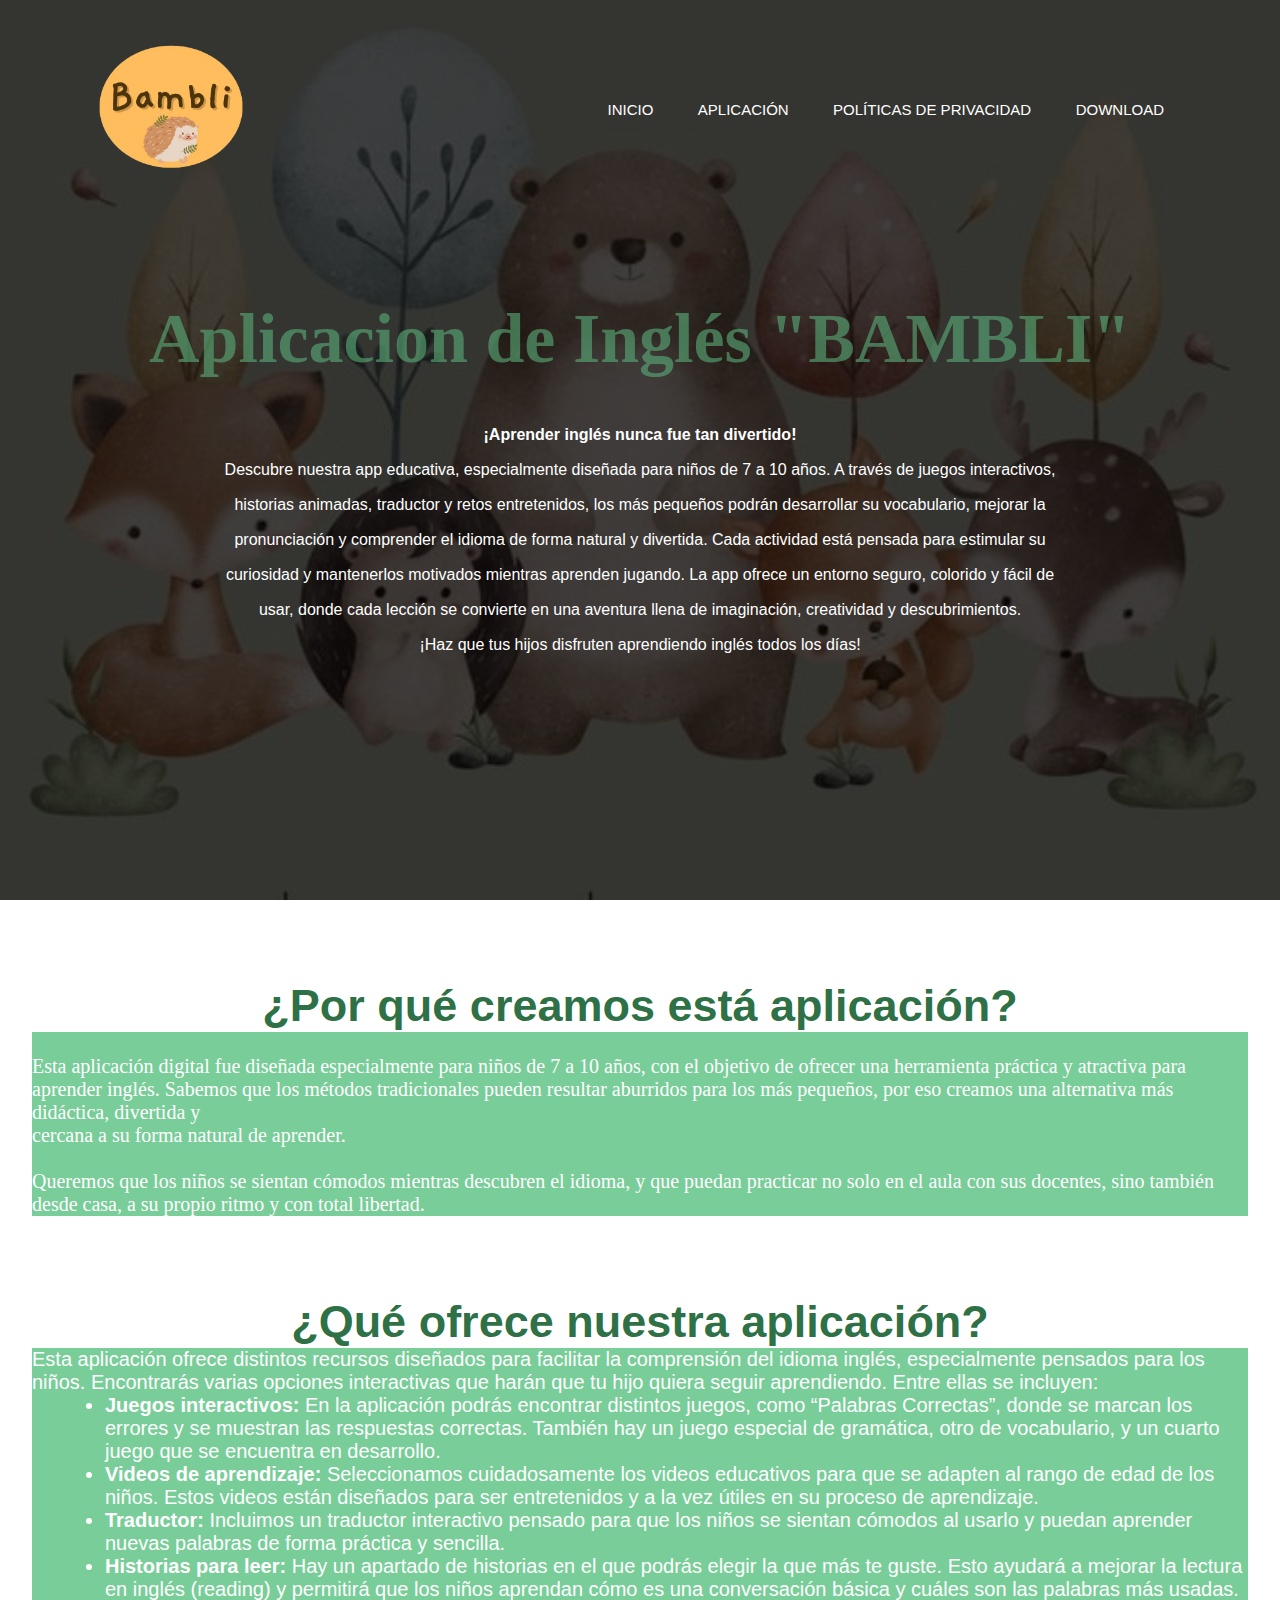
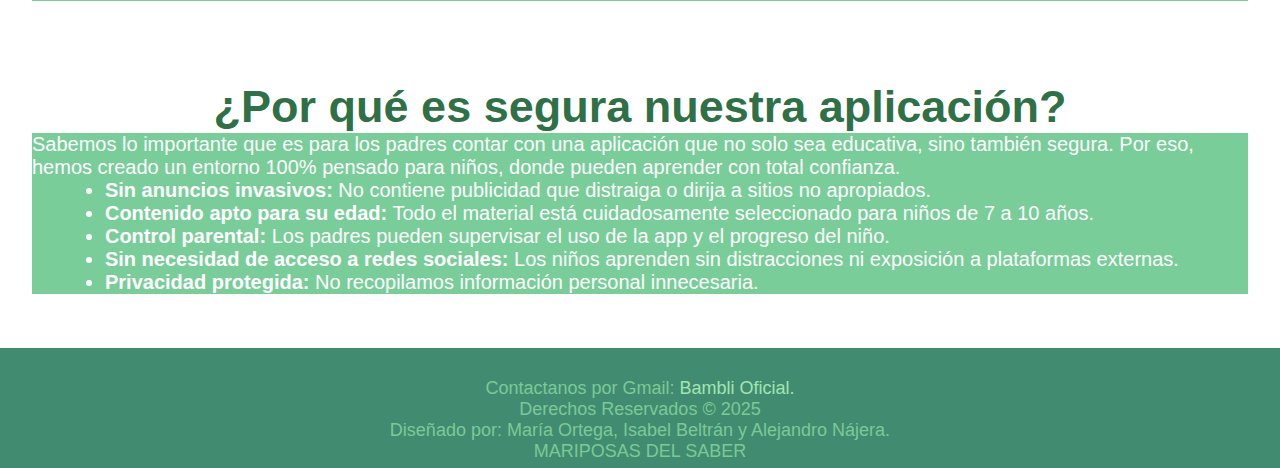
<file: index.html>
<!DOCTYPE html>
<html lang="en">
<head>
    <meta charset="UTF-8">
    <meta name="viewport" content="width=device-width, initial-scale=1.0">
    <title>Página Principal</title>
    <link rel="stylesheet" href="Aplicacion.css">
    <link rel="stylesheet" href="https://use.fontawesome.com/releases/v5.6.3/css/all.css" integrity="sha384-UHRtZLI+pbxtHCWp1t77Bi1L4ZtiqrqD80Kn4Z8NTSRyMA2Fd33n5dQ8lWUE00s/" crossorigin="anonymous">

</head>
<body>
    <div class="banner">
        <div class="navbar">
            <img src="logo-bambli.png" class="logo">
            <ul>
                <li><a href="index.html">Inicio</a></li>
                <li><a href="app.html">Aplicación</a></li>
                <li><a href="politicas.html">Políticas de privacidad</a></li>
                <li><a href="descarga.html">Download</a></li>
            </ul>
        </div>
     <div class="content">
        <h1> Aplicacion de Inglés "BAMBLI"</h1><br>
        <p>
            <b>¡Aprender inglés nunca fue tan divertido!</b>
            <br>Descubre nuestra app educativa, especialmente diseñada para niños de 7 a 10 años. A través de juegos interactivos, 
            <br>historias animadas, traductor y retos entretenidos, los más pequeños podrán desarrollar su vocabulario, mejorar la 
            <br>pronunciación y comprender el idioma de forma natural y divertida. Cada actividad está pensada para estimular su 
            <br>curiosidad y mantenerlos motivados mientras aprenden jugando. La app ofrece un entorno seguro, colorido y fácil de 
            <br>usar, donde cada lección se convierte en una aventura llena de imaginación, creatividad y descubrimientos. 
            <br>¡Haz que tus hijos disfruten aprendiendo inglés todos los días!
        </p>
        <div>
        </div>
     </div>
    </div>
    <div class="porque">
        <h1 class="elpor"><strong>¿Por qué creamos está aplicación?</strong></h1>
        <p>
            <br>Esta aplicación digital fue diseñada especialmente para niños de 7 a 10 años, con el objetivo de ofrecer una herramienta práctica y atractiva para aprender inglés. Sabemos que los métodos tradicionales pueden resultar aburridos para los más pequeños, por eso creamos una alternativa más didáctica, divertida y 
            <br>cercana a su forma natural de aprender.<br>
            <br>
            Queremos que los niños se sientan cómodos mientras descubren el idioma, y que puedan practicar no solo en el aula con sus docentes, sino también desde 
            casa, a su propio ritmo y con total libertad.<br>
        </p>
    </div>
    <h1 class="que"><b>¿Qué ofrece nuestra aplicación?</b></h1>

    <div class="queofrece">
    
      <p class="quees">
    
        Esta aplicación ofrece distintos recursos diseñados para facilitar la comprensión del idioma inglés, especialmente pensados para los niños. Encontrarás varias opciones interactivas que harán que tu hijo quiera seguir aprendiendo. Entre ellas se incluyen:
    
        <ul>
    
          <li><b>Juegos interactivos:</b> En la aplicación podrás encontrar distintos juegos, como “Palabras Correctas”, donde se marcan los errores y se muestran las respuestas correctas. También hay un juego especial de gramática, otro de vocabulario, y un cuarto juego que se encuentra en desarrollo.</li>
    
          <li><b>Videos de aprendizaje:</b> Seleccionamos cuidadosamente los videos educativos para que se adapten al rango de edad de los niños. Estos videos están diseñados para ser entretenidos y a la vez útiles en su proceso de aprendizaje.</li>
    
          <li><b>Traductor:</b> Incluimos un traductor interactivo pensado para que los niños se sientan cómodos al usarlo y puedan aprender nuevas palabras de forma práctica y sencilla.</li>
    
          <li><b>Historias para leer:</b> Hay un apartado de historias en el que podrás elegir la que más te guste. Esto ayudará a mejorar la lectura en inglés (reading) y permitirá que los niños aprendan cómo es una conversación básica y cuáles son las palabras más usadas.</li>
        </ul>
    </p>
  </div>
    </div>
    <h1 class="confiable"><b>¿Por qué es segura nuestra aplicación?</b></h1>
    <div class="seguridad">
        <p>
            Sabemos lo importante que es para los padres contar con una aplicación que no solo sea educativa, sino también segura. Por eso, hemos creado un entorno 100% pensado para niños, donde pueden aprender con total confianza.
        </p>
        <ul>
            <li><b>Sin anuncios invasivos:</b> No contiene publicidad que distraiga o dirija a sitios no apropiados.            </li>
            <li><b>Contenido apto para su edad:</b> Todo el material está cuidadosamente seleccionado para niños de 7 a 10 años.            </li>
            <li><b>Control parental:</b> Los padres pueden supervisar el uso de la app y el progreso del niño.            </li>
            <li><b>Sin necesidad de acceso a redes sociales:</b>  Los niños aprenden sin distracciones ni exposición a plataformas externas.            </li>
            <li><b>Privacidad protegida:</b>  No recopilamos información personal innecesaria.</li>
        </ul>
    </div>
    <br>
    <br>
    <br>
    <!--Inicio de pie de página para agregar las redes sociales: facebook, instagram, twitter y gmail-->
<footer class="pie">
      Contactanos por Gmail:<a href="mailto:contigo@bambli.app"> Bambli Oficial.</a><br>
      Derechos Reservados &copy; 2025 <br>
      Diseñado por: María Ortega, Isabel Beltrán y Alejandro Nájera. <br>
      MARIPOSAS DEL SABER
    </footer>
</body>
</html>
</file>
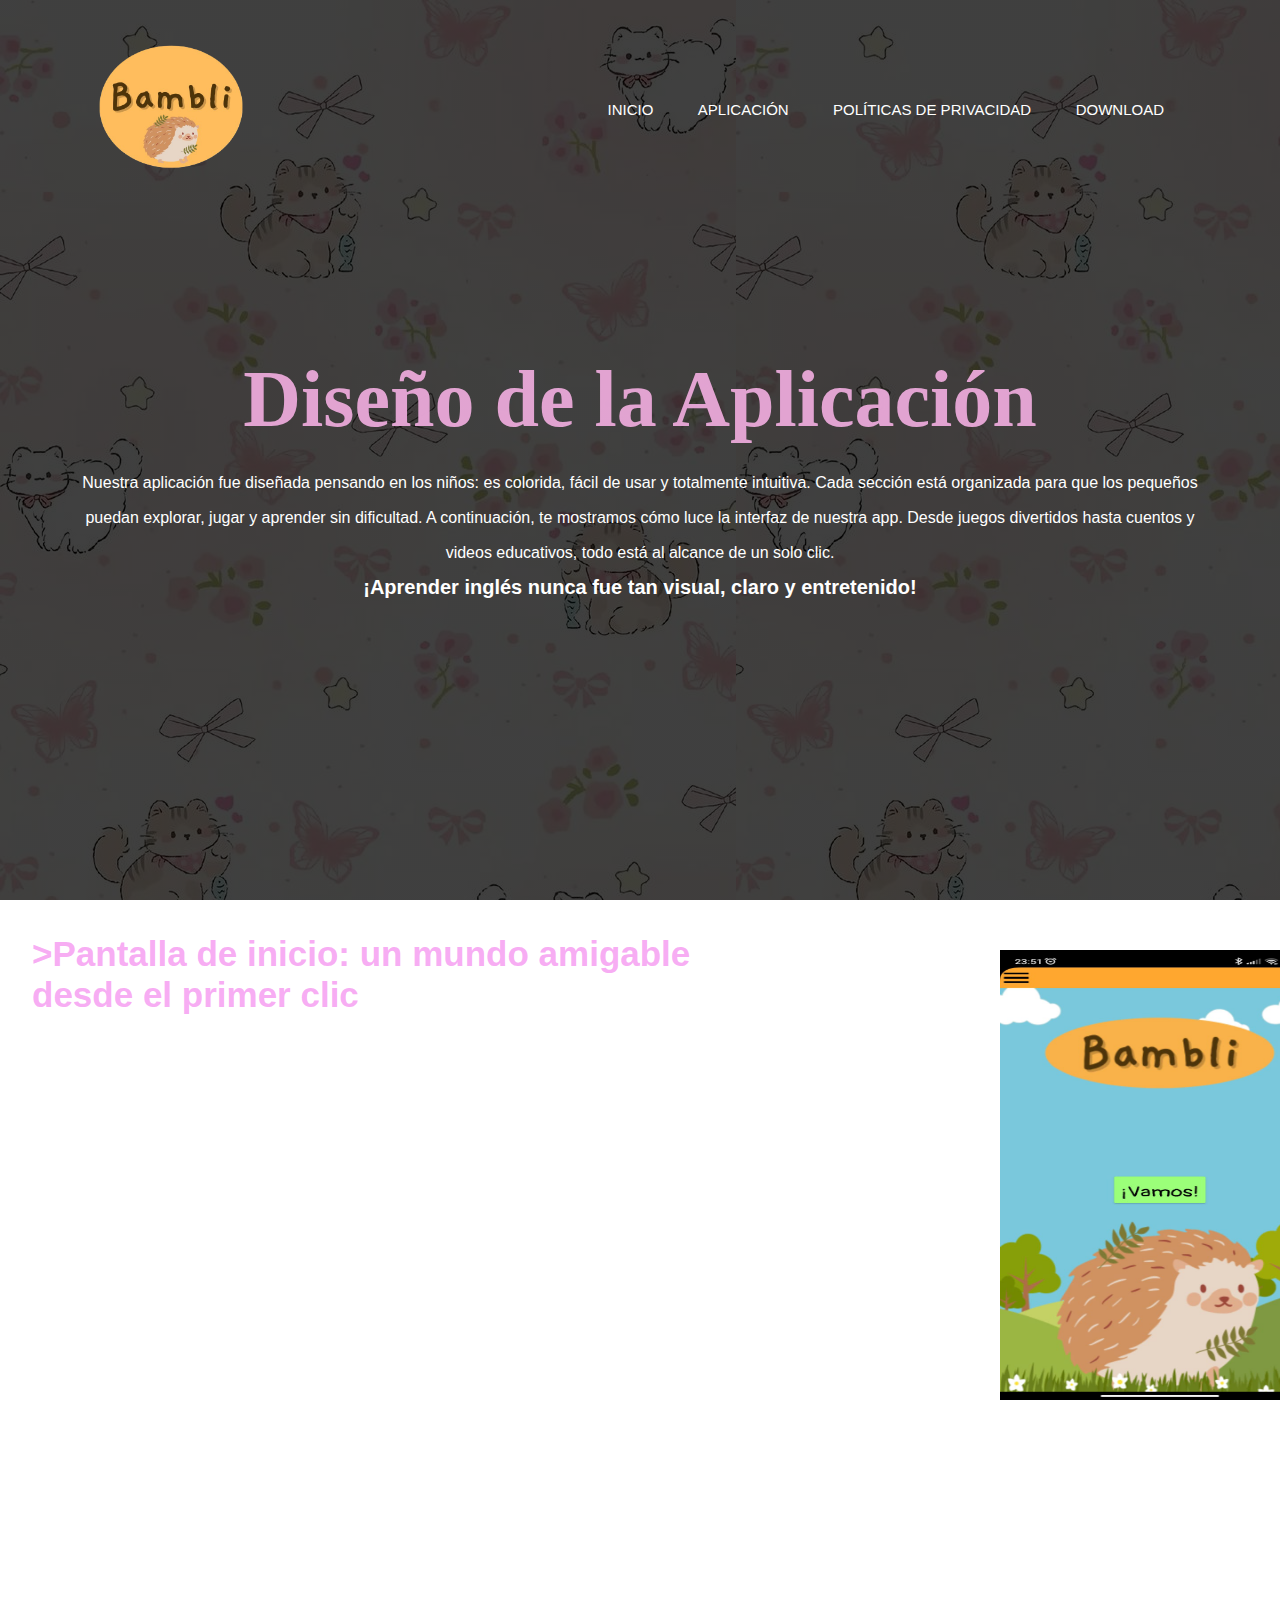
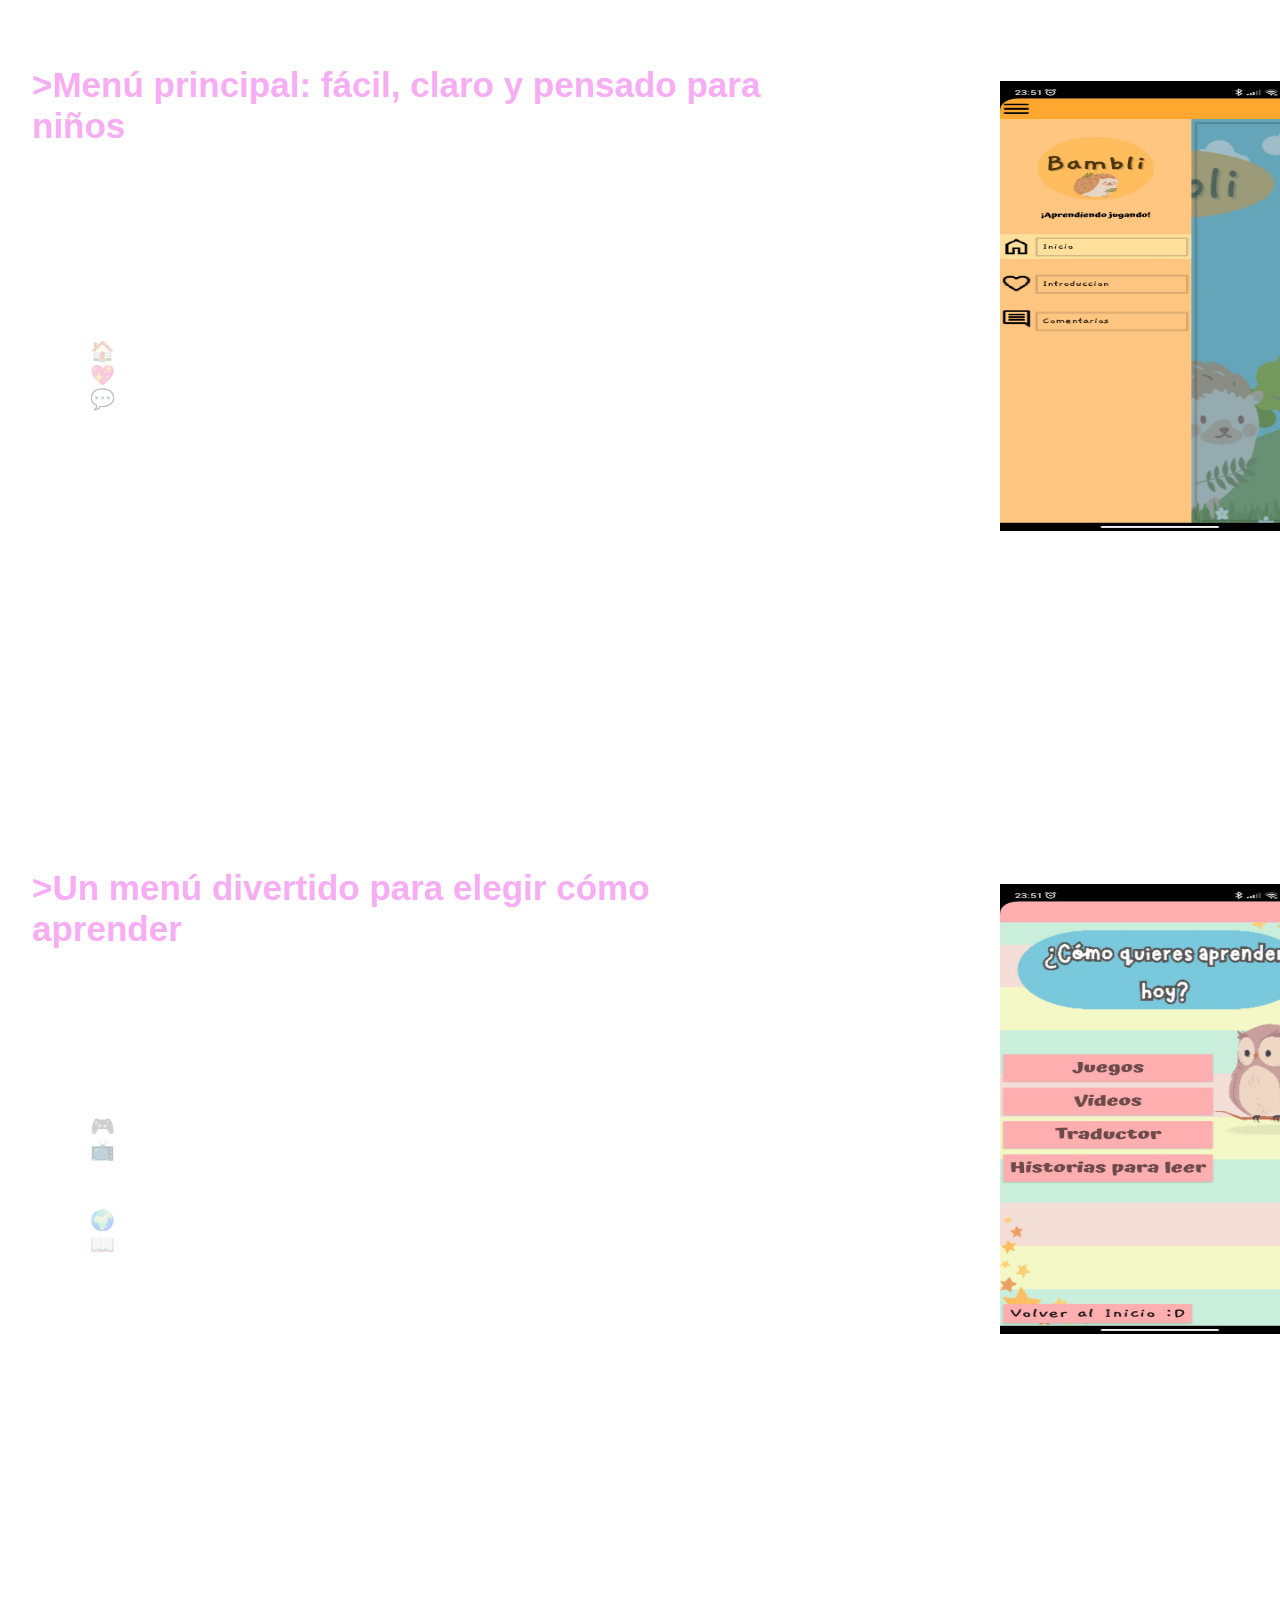
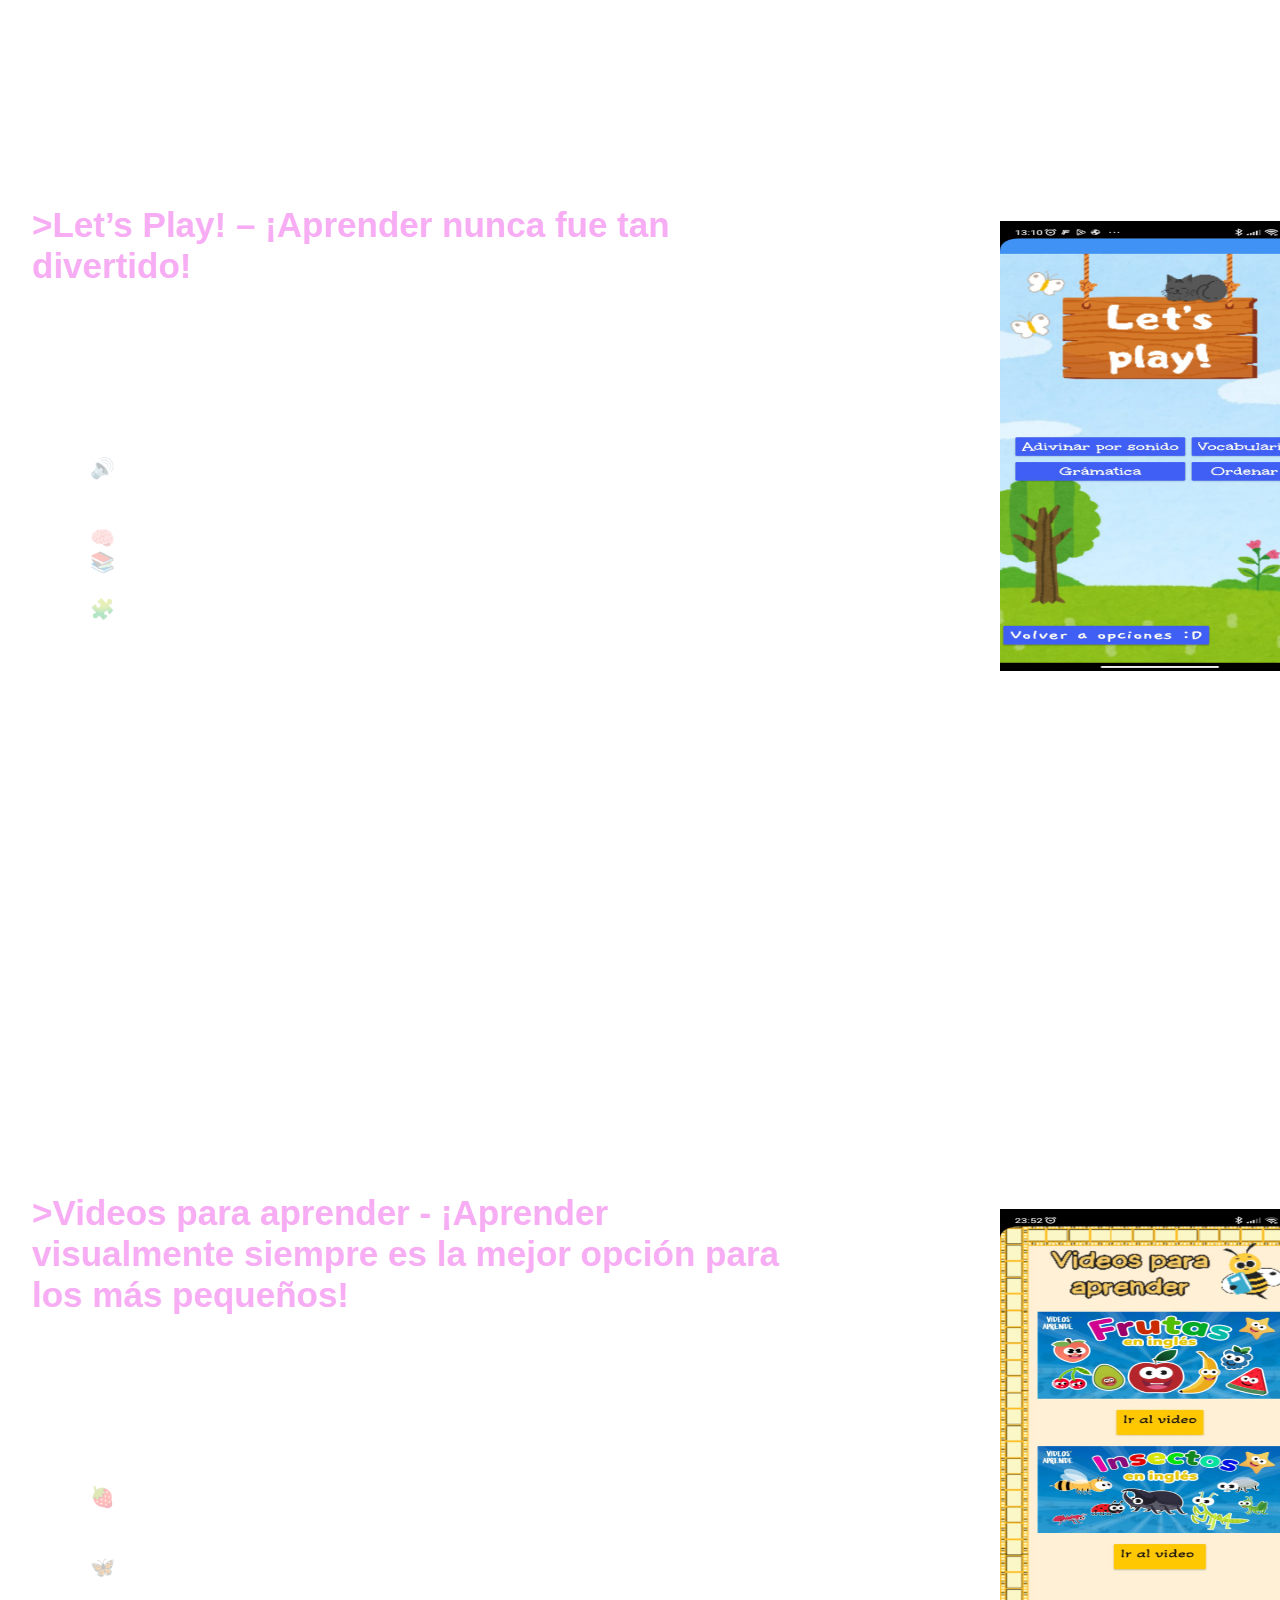
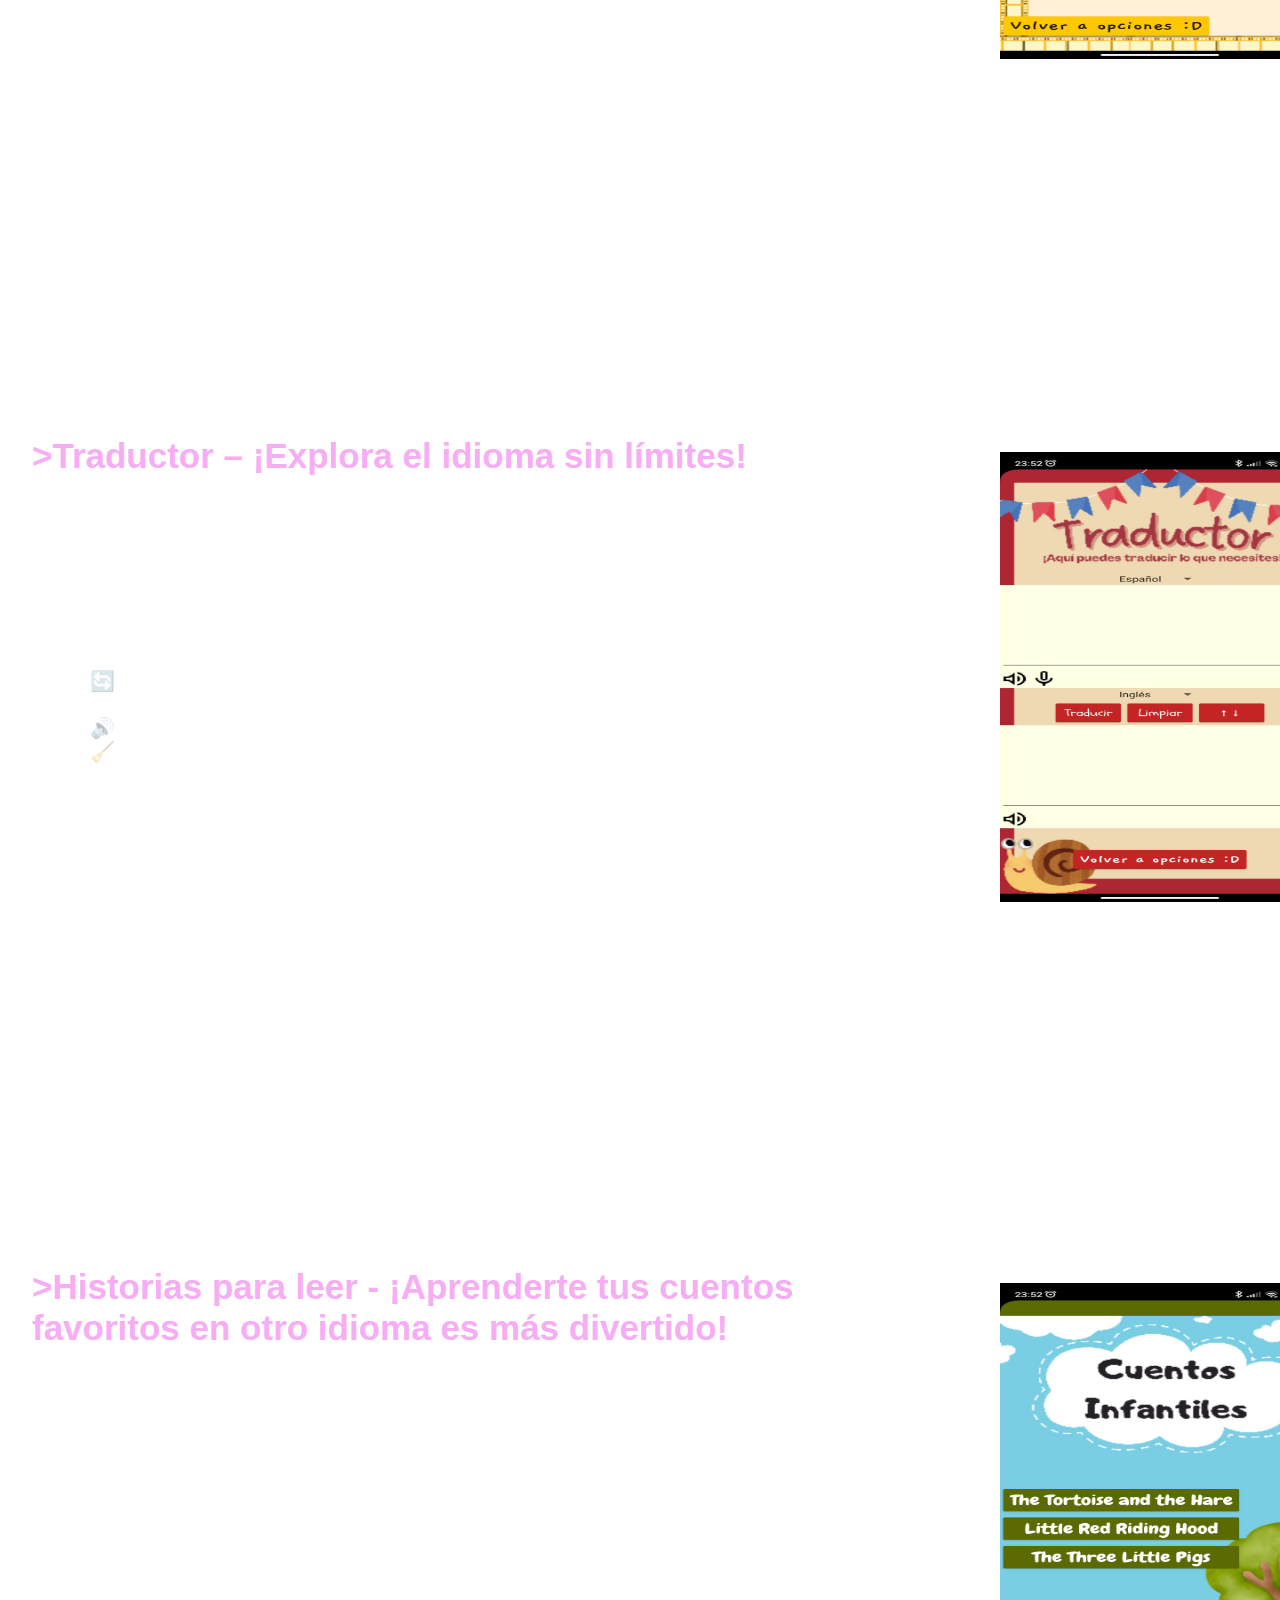
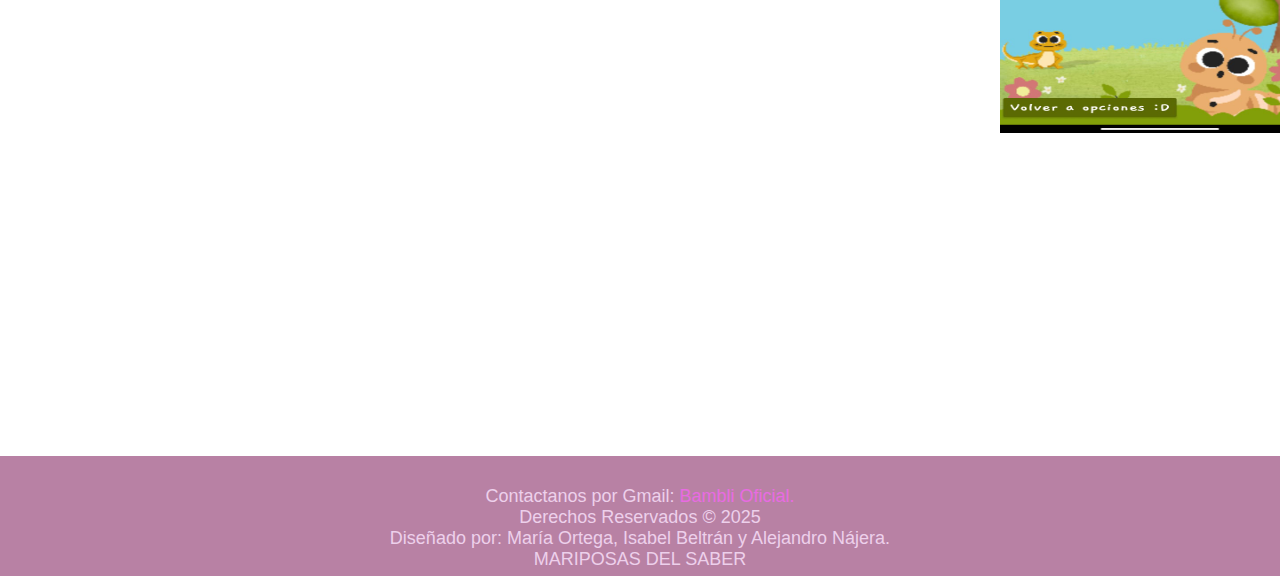
<file: app.html>
<!DOCTYPE html>
<html lang="en">
<head>
    <meta charset="UTF-8">
    <meta name="viewport" content="width=device-width, initial-scale=1.0">
    <title>Página Principal</title>
    <link rel="stylesheet" href="app.css">
    <link rel="stylesheet" href="https://use.fontawesome.com/releases/v5.6.3/css/all.css" integrity="sha384-UHRtZLI+pbxtHCWp1t77Bi1L4ZtiqrqD80Kn4Z8NTSRyMA2Fd33n5dQ8lWUE00s/" crossorigin="anonymous">

</head>
<body>
    <div class="banner">
        <div class="navbar">
            <img src="logo-bambli.png" class="logo">
            <ul>
                <li><a href="index.html">Inicio</a></li>
                <li><a href="app.html">Aplicación</a></li>
                <li><a href="politicas.html">Políticas de privacidad</a></li>
                <li><a href="descarga.html">Download</a></li>
            </ul>
        </div>
    </div>
    <div class="content">
    <h1 class="titulo">Diseño de la Aplicación</h1>
    <p> 
        Nuestra aplicación fue diseñada pensando en los niños: es colorida, fácil de usar y totalmente intuitiva. Cada sección está organizada para que los pequeños 
        <br>puedan explorar, jugar y aprender sin dificultad. A continuación, te mostramos cómo luce la interfaz de nuestra app. Desde juegos divertidos hasta cuentos y 
        <br>videos educativos, todo está al alcance de un solo clic.
        <br><b class="eslogan">¡Aprender inglés nunca fue tan visual, claro y entretenido!</b>
    </p>
    </div>


    <img src="prin.jpg" class="imagen1">
    <div class="pantalla_prin">
        <h2><b>>Pantalla de inicio: un mundo amigable desde el primer clic</b></h2>
<p class="texto1">
Así da la bienvenida nuestra app: con un diseño colorido, amigable y lleno de ternura.
El personaje principal, un simpático erizo, invita a los niños a comenzar su aventura en el mundo del inglés con solo tocar el botón <b>¡Vamos!.</b>
<br>Todo está pensado para que los pequeños se sientan cómodos y emocionados por aprender desde el primer momento.
</p>
    </div>


    <img src="opciones.jpg" class="imagen1">
    <div class="pantalla_prin">
        <h2><b>>Menú principal: fácil, claro y pensado para niños</b></h2>
<p class="texto1">
El menú de nuestra app es muy sencillo e intuitivo, ideal para que los niños de 7 a 10 años puedan moverse por la aplicación sin dificultad.<br>
Con solo unos íconos y palabras simples, pueden acceder rápidamente a:
<br>
<br>
<ul class="menu">
    <li>🏠 <b>Inicio:</b> La pantalla principal donde comienza la aventura.</li>
    <li>💖 <b>Introducción:</b> Un espacio donde se resume el propósito que tiene está aplicación.</li>
    <li>💬 <b>Comentarios:</b> Un espacio donde los niños (o padres) pueden dejar sus opiniones mediante un correo electrónico.</li>
</ul>
</p>
    </div>


    <img src="opci.jpg" class="imagen1">
    <div class="pantalla_prin">
        <h2><b>>Un menú divertido para elegir cómo aprender</b></h2>
<p class="texto1">
En esta pantalla, los niños podrán decidir cómo quieren aprender hoy, eligiendo entre cuatro opciones llenas de color y aprendizaje:</p>
<br>
<ul class="menu">
    <li>🎮 <b>Juegos:</b> Actividades interactivas para aprender jugando.</li>
    <li>📺 <b>Videos:</b> Contenido audiovisual adaptado a su edad para reforzar el idioma de forma 
        <br>entretenida.</li>
    <li>🌍 <b>Traductor:</b> Una herramienta sencilla para explorar nuevas palabras en inglés.</li>
    <li>📖 <b>Historias para leer:</b> Cuentos cortos con vocabulario básico para practicar la lectura.</li>
</ul>
<p class="texto1">
    <br>
Además, con solo un toque, pueden volver al inicio fácilmente.<br>
Este diseño está pensado para que los niños se sientan libres, motivados y seguros al aprender, <b>¡como si estuvieran eligiendo su aventura del día!</b>
</p>
    </div>


    <img src="juego.jpg" class="imagen2">
    <div class="pantalla_prin">
        <h2><b>>Let’s Play! – ¡Aprender nunca fue tan divertido!</b></h2>
<p class="texto1">
En esta sección, los niños podrán aprender inglés a través de divertidos juegos interactivos que estimulan distintas habilidades del idioma. Pueden elegir entre:
<br>
<br>
</p>
<ul class="menu">
    <li><b>🔊 Adivinar por sonido: </b>Escuchan un sonido y deben relacionarlo con la palabra correcta. 
        <br>Ideal para desarrollar la comprensión auditiva.</li>
    <li><b>🧠 Vocabulario: </b>Juegos para aprender nuevas palabras de forma visual y dinámica.</li>
    <li><b>📚 Gramática: </b>Actividades lúdicas que ayudan a entender reglas básicas del idioma 
        <br>sin hacerlo pesado.</li>
    <li><b>🧩 Ordenar: </b>Ejercicios para formar oraciones o secuencias correctamente, desarrollando 
        <br>lógica y estructura gramatical.</li>
</ul>
<p class="texto1">
    <br>
    Y si desean volver a explorar otras opciones, ¡solo deben tocar el botón "Volver a opciones :D"!

Cada juego está diseñado para ser intuitivo, corto y con refuerzos positivos, <b>¡perfecto para mantener la atención y el entusiasmo de los pequeños!</b>
</p>

<img src="videos.jpg" class="imagen1">
    <div class="pantalla_prin">
        <h2><b>>Videos para aprender - ¡Aprender visualmente siempre es la mejor opción para los más pequeños!</b></h2>
<p class="texto1">
    En está pantalla, los niños podrán visualizar videos online en el que aprenderán de manera fácil y divertida. Se encuentran dos videos interactivos 
    los cuales son:
    <br>
    <br>
</p>
<ul class="menu">
    <li>🍓 <b>Frutas en inglés: </b>En este video ayudarán a los niños a aprenderse las frutas en inglés de una forma más sencilla y sobre todo de una manera en la que les gustará aprender.</li>
    <li>🦋 <b>Insectos en inglés: </b>En este video podrán aprender de una manera fácil los nombres de los insectos.</li>
</ul>
    </div>

    <img src="traductor.jpg" class="imagen1">
    <div class="pantalla_prin">
        <h2><b>>Traductor – ¡Explora el idioma sin límites!
</b></h2>
<p class="texto1">
Esta herramienta permite a los niños traducir palabras o frases entre Español e Inglés, facilitando su comprensión en tiempo real. Con una interfaz sencilla y amigable, pueden:
<br>
<br>
<ul class="menu">
    <li><b>🗣 Hablar o escribir lo que quieran traducir, usando el micrófono o el teclado.</b></li>
    <li><b>🔄 Invertir el idioma con solo un botón, fomentando la práctica en ambas direcciones.</b></li>
    <li><b>🔊 Escuchar la pronunciación correcta de cada palabra o frase.</b></li>
    <li><b>🧹 Limpiar fácilmente el texto para comenzar una nueva traducción.</b></li>
</ul>
</p>
<p class="texto1">
    <br>
    Esta función no solo sirve como apoyo escolar, sino que también motiva la curiosidad lingüística y la independencia al aprender.
</p>
    </div>


    <img src="historias.jpg" class="imagen1">
    <div class="pantalla_prin">
        <h2><b>>Historias para leer - ¡Aprenderte tus cuentos favoritos en otro idioma es más divertido!
        </b></h2>
<p class="texto1">
Esta sección les ayudará a los niños a aprender de forma más fácil cómo tener una conversación cotidiana en inglés mediante el uso de palabras básicas y comunes que se utilizan. 
También podrán agudizar su oído y poder identificar la fonética, ya que cuenta con un reproductor de audio, por lo que mientras leen, también podrán escuchar el audio reproduciéndose.
<br>
Los cuentos son los siguientes:
<br><br>
<ul class="menu">
    <li><b>"The Tortoise and the Hare"</b> o <b>"La Tortuga y la Liebre"</b></li>
    <li><b>"Little Red Riding Hood"</b> o <b>"Caperucita Roja"</b></li>
    <li><b>"The Three Little Pigs"</b> o <b>"Los Tres Cerditos"</b></li>
</ul></p>
    </div>

     <!--Inicio de pie de página para agregar las redes sociales: facebook, instagram, twitter y gmail-->
<footer class="pie">
      Contactanos por Gmail:<a href="mailto:contigo@bambli.app"> Bambli Oficial.</a><br>
      Derechos Reservados &copy; 2025 <br>
      Diseñado por: María Ortega, Isabel Beltrán y Alejandro Nájera. <br>
      MARIPOSAS DEL SABER
    </footer>
</body>
</html>
</file>
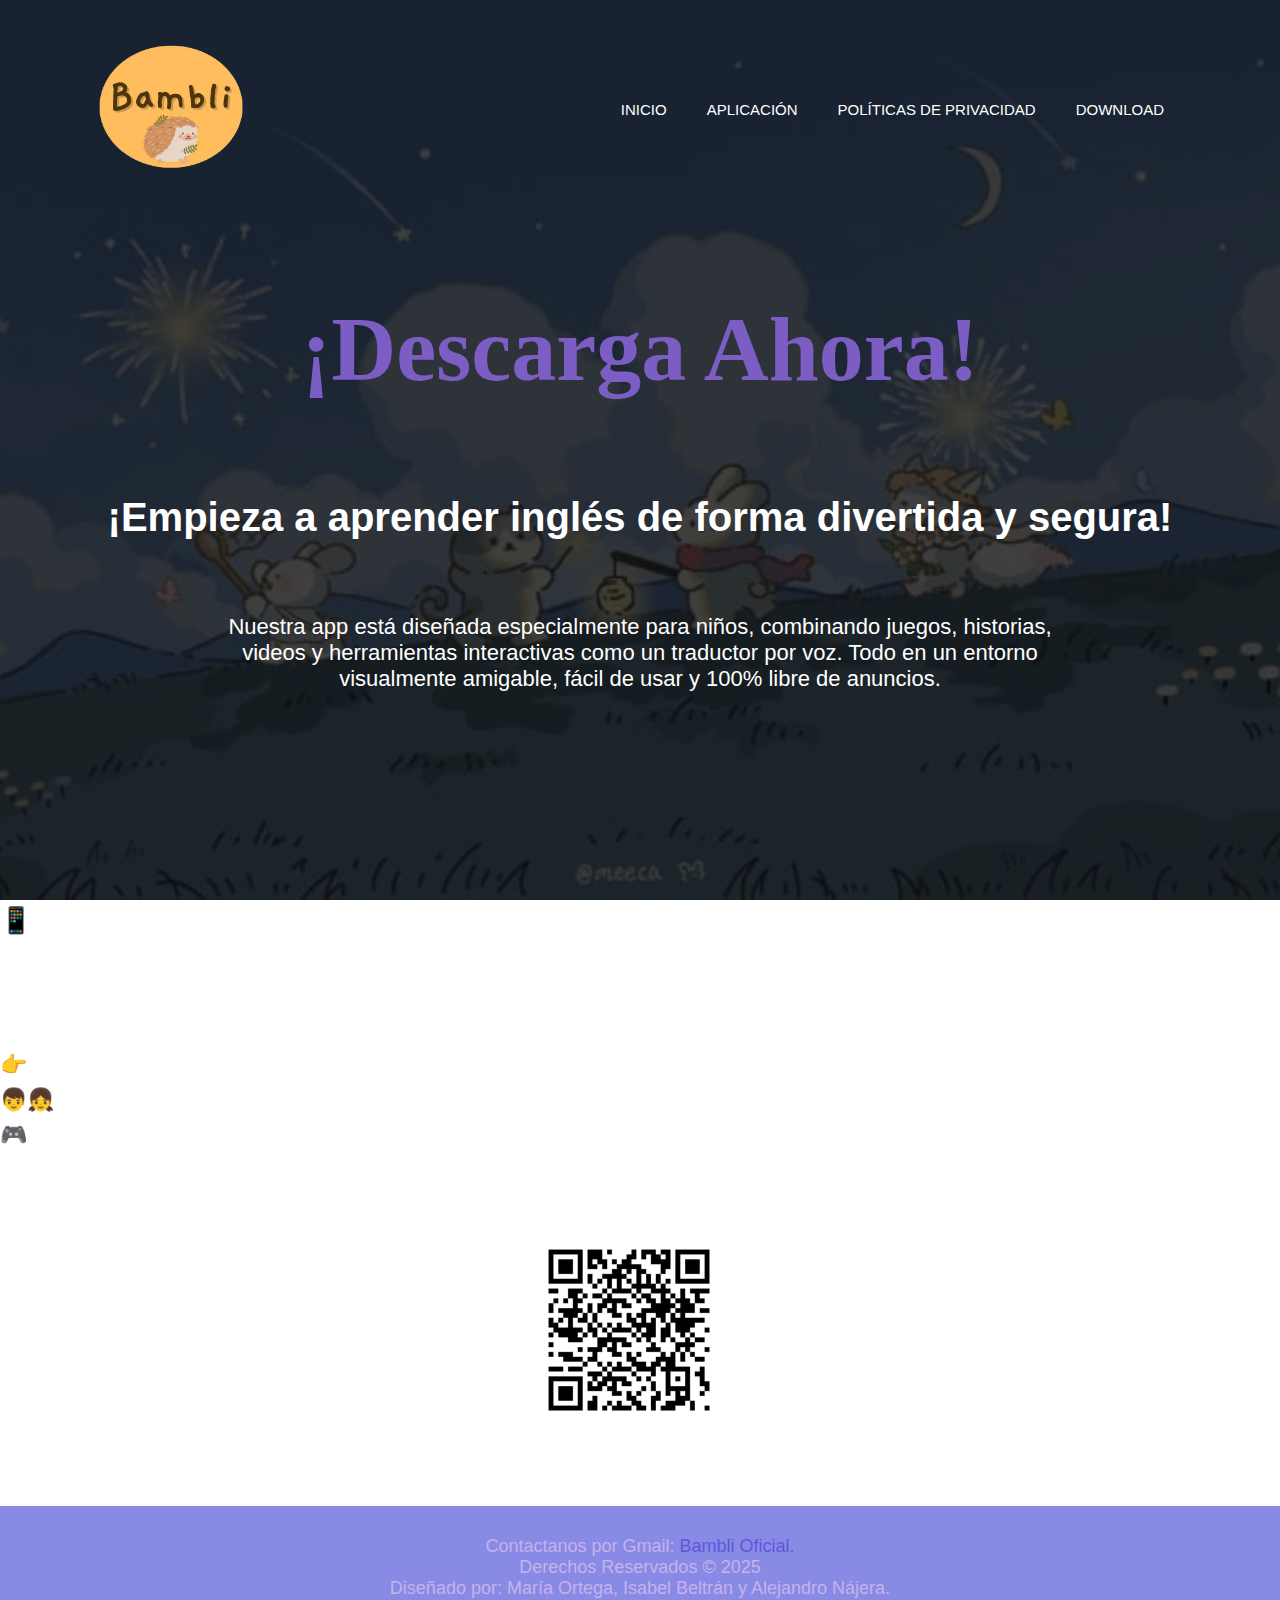
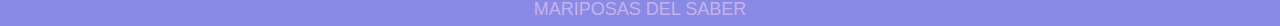
<file: descarga.html>
<!DOCTYPE html>
<html lang="es">
<head>
    <meta charset="UTF-8">
    <meta name="viewport" content="width=device-width, initial-scale=1.0">
    <title>Página Principal</title>
    <link rel="stylesheet" href="descraga.css">
    <link rel="stylesheet" href="https://use.fontawesome.com/releases/v5.6.3/css/all.css" integrity="sha384-UHRtZLI+pbxtHCWp1t77Bi1L4ZtiqrqD80Kn4Z8NTSRyMA2Fd33n5dQ8lWUE00s/" crossorigin="anonymous">
</head>
<body>
    <div class="banner">
        <div class="navbar">
            <img src="logo-bambli.png" class="logo" alt="Logo">
            <ul>
                <li><a href="index.html">Inicio</a></li>
                <li><a href="app.html">Aplicación</a></li>
                <li><a href="politicas.html">Políticas de privacidad</a></li>
                <li><a href="descarga.html">Download</a></li>
            </ul>
        </div>
    </div>
   
    <div class="content">
    <h1 class="titulo">¡Descarga Ahora!</h1>
    <br>
    <br>
    <br>
    <h2> ¡Empieza a aprender inglés de forma divertida y segura!</h2>
<p><br>
<br>Nuestra app está diseñada especialmente para niños, combinando juegos, historias, 
<br>videos y herramientas interactivas como un traductor por voz. Todo en un entorno 
<br>visualmente amigable, fácil de usar y 100% libre de anuncios.
</p>
    </div>



    <div class="qr-texto">
    <h3>📱 ¡Descárgala en segundos!</h3>
    <p>
        ¿Listos para comenzar la aventura en inglés?<br>
        Escanea el código QR con tu celular o haz clic en él para ir directo a la descarga.<br><br>
        👉 <b>Rápido, seguro y sin anuncios</b><br>
        👦👧 Ideal para niños de 7 a 10 años<br>
        🎮 ¡Juega, aprende y diviértete en cualquier momento!
    </p>
</div>



    <div class="qr-section">
    <h3>Escanea el código QR para iniciar con la descarga de la app:</h3>
        <img src="qr-app.jpg" alt="Código QR de descarga" class="qr-image">
    </a>
<br>
<br>
<br>
<br>
<br>

 <!--Inicio de pie de página para agregar las redes sociales: facebook, instagram, twitter y gmail-->
<footer class="pie">
      Contactanos por Gmail:<a href="mailto:contigo@bambli.app"> Bambli Oficial.</a><br>
      Derechos Reservados &copy; 2025 <br>
      Diseñado por: María Ortega, Isabel Beltrán y Alejandro Nájera. <br>
      MARIPOSAS DEL SABER
    </footer>
</body>
</html>
</div>
</body>
</html>
</file>
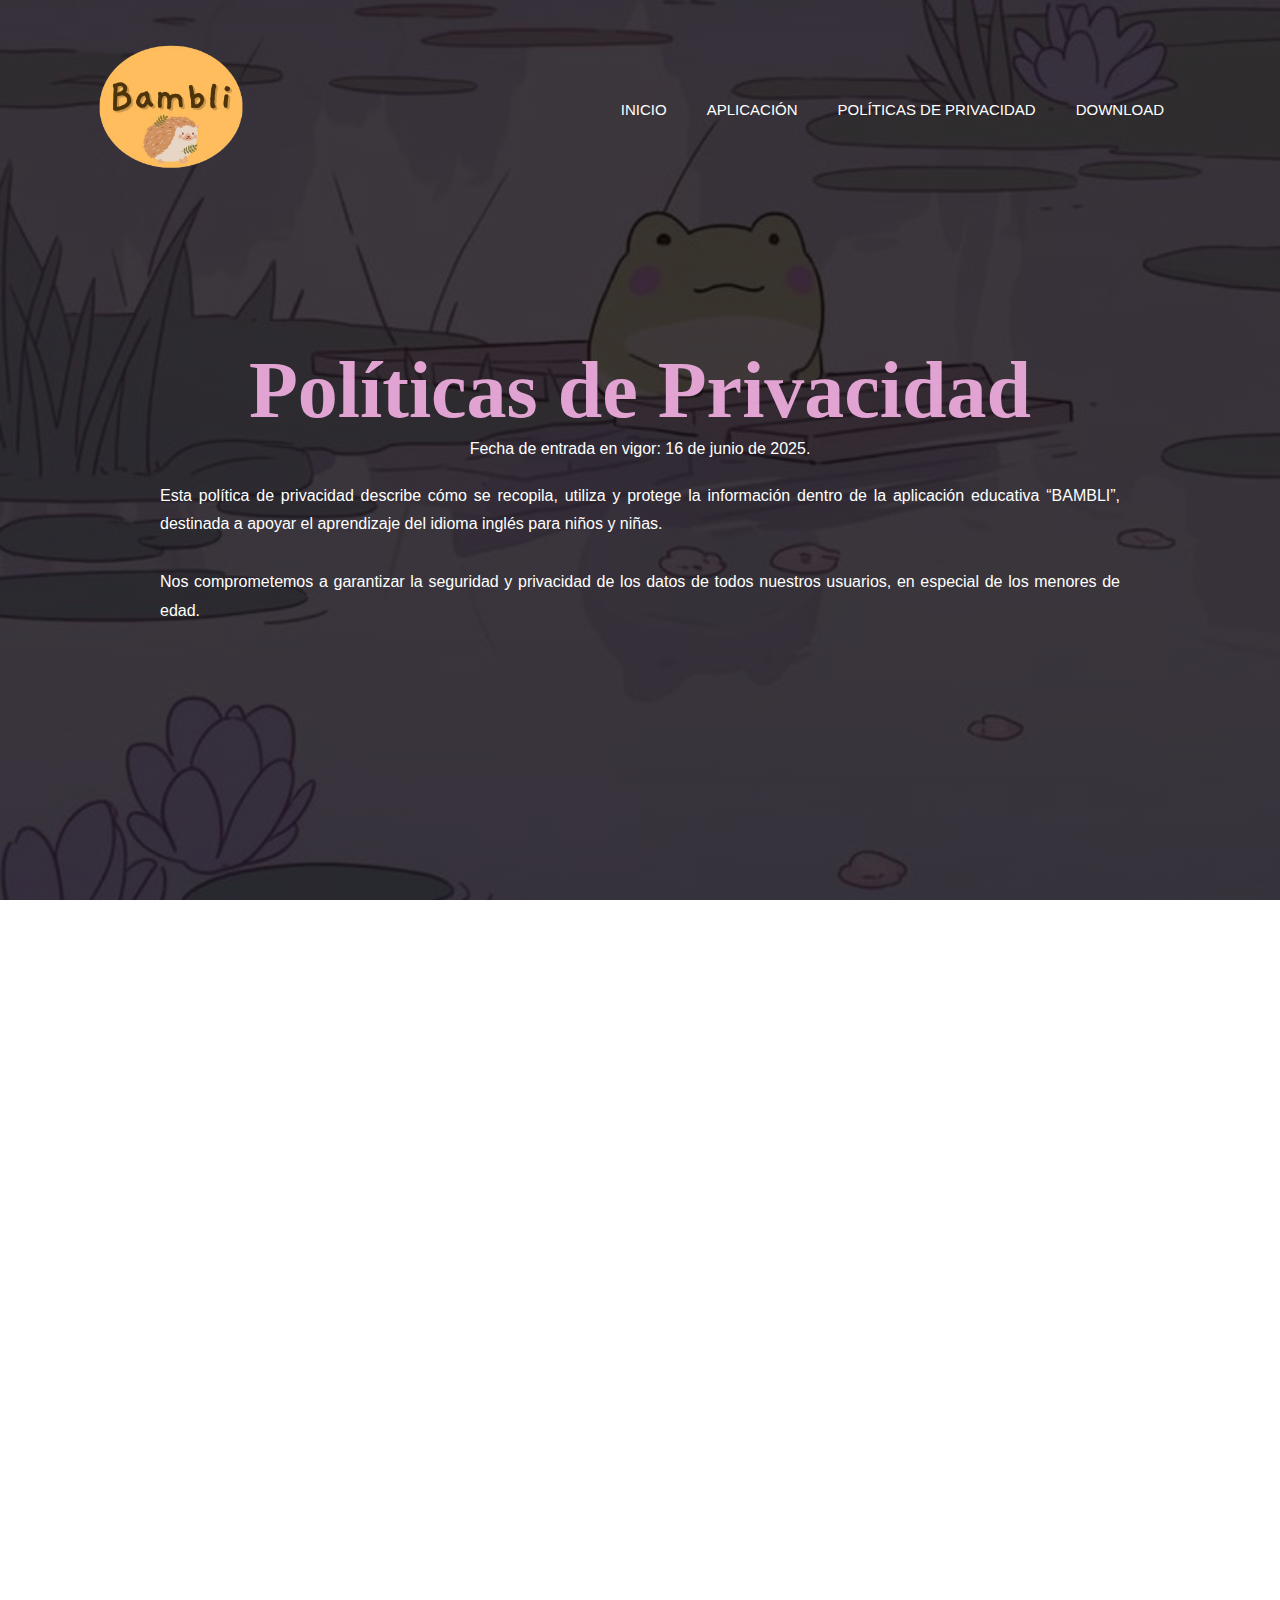
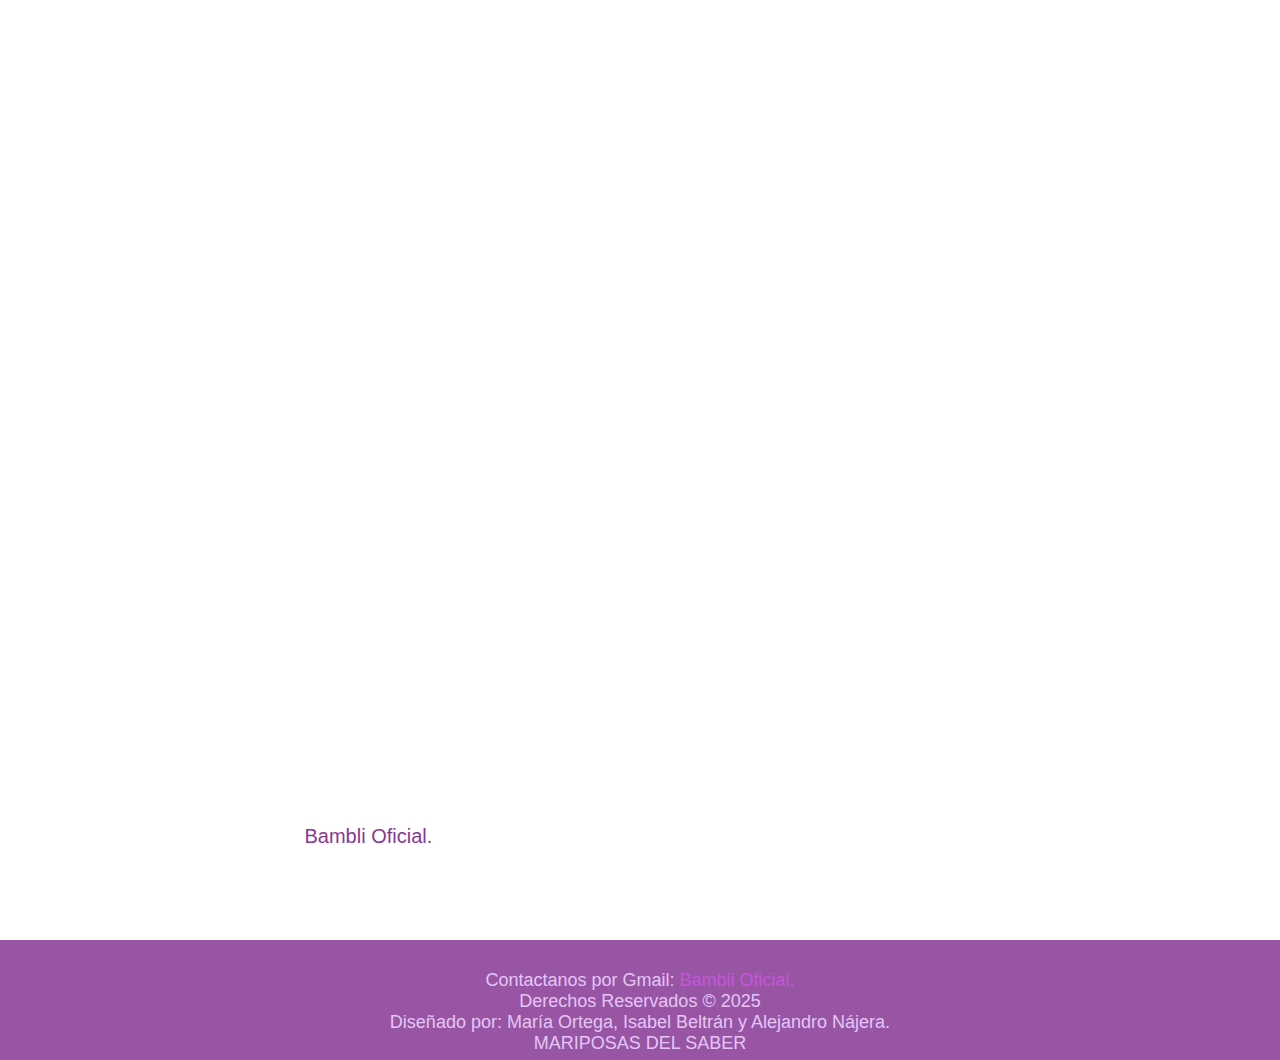
<file: politicas.html>
<!DOCTYPE html>
<html lang="es">
<head>
    <meta charset="UTF-8">
    <meta name="viewport" content="width=device-width, initial-scale=1.0">
    <title>Página Principal</title>
    <link rel="stylesheet" href="politicas.css">
    <link rel="stylesheet" href="https://use.fontawesome.com/releases/v5.6.3/css/all.css" integrity="sha384-UHRtZLI+pbxtHCWp1t77Bi1L4ZtiqrqD80Kn4Z8NTSRyMA2Fd33n5dQ8lWUE00s/" crossorigin="anonymous">
</head>
<body>
    <div class="banner">
        <div class="navbar">
            <img src="logo-bambli.png" class="logo" alt="Logo">
            <ul>
                <li><a href="index.html">Inicio</a></li>
                <li><a href="app.html">Aplicación</a></li>
                <li><a href="politicas.html">Políticas de privacidad</a></li>
                <li><a href="descarga.html">Download</a></li>
            </ul>
        </div>

        <div class="content">
            <h1 class="titulo">Políticas de Privacidad</h1>
            <p class="fecha">
                Fecha de entrada en vigor: 16 de junio de 2025.
            </p>
            <p class="cont">
                Esta política de privacidad describe cómo se recopila, utiliza y protege la información dentro de la aplicación educativa
                “<strong>BAMBLI</strong>”, destinada a apoyar el aprendizaje del idioma inglés para niños y niñas. <br><br>
                Nos comprometemos a garantizar la seguridad y privacidad de los datos de todos nuestros usuarios, en especial de los menores de edad.
            </p>
        </div>
    </div>
    <div class="informacion">
  <h2><b>1. Recopilación de Información</b><br></h2>
    <br><p>
La aplicación no recopila datos personales identificables como nombre, dirección, correo electrónico, ubicación geográfica ni información de contacto del usuario.
Se podrán recopilar de forma automática y anónima ciertos datos técnicos como:<br>
<br>
   </p>
<ul class="menu">
<li>Idioma del dispositivo.</li>

<li>Tiempo de uso por actividad.</li>

<li>Interacciones dentro de la aplicación (por ejemplo, juegos o secciones utilizadas).</li>
</ul>
<p>
    <br>
Estos datos se utilizan exclusivamente con fines estadísticos y de mejora del servicio.<br>
<br>
<br>
   </p>
<h2><b>2. Uso del micrófono y altavoz</b></h2>
<p>
    <br>
Algunas funcionalidades, como el traductor por voz o actividades auditivas, solicitan acceso al micrófono y/o altavoz del dispositivo. El uso de estos dispositivos es
 temporal, no se almacenan ni se transmiten grabaciones, y la información se procesa en tiempo real de forma local o a través de servicios seguros.<br>
 <br>
 <br>
</p>

<h2><b>3. Uso de la Información</b></h2>

<p>
    <br>
    La información recopilada tiene los siguientes fines:<br>
    <br>
<ul class="menu">
<li>Mejorar el funcionamiento y contenido de la aplicación.</li>

<li>Adaptar la experiencia educativa a los intereses de los usuarios.</li>

<li>Garantizar el correcto funcionamiento de herramientas interactivas como juegos o traducción por voz.</li>

<li>No se utiliza para fines publicitarios, comerciales ni de marketing.</li>
</ul>
<br>
<br>
</p>

<h2><b>4. Compartición de Datos</b></h2>
<p>
    <br>
    La aplicación no comparte datos con terceros. No se transmite información a servidores externos que identifiquen
     o rastreen al usuario.<br>
     <br><br>
</p>

<h2><b>5. Publicidad</b></h2>
<p>
    <br>
    Esta aplicación no contiene anuncios. Está diseñada como un entorno seguro y libre de contenido comercial para el 
    aprendizaje infantil.<br>
    <br><br>
</p>


<h2><b>6. Seguridad</b></h2>
<p>
    <br>
    Implementamos medidas técnicas y organizativas adecuadas para proteger la información frente a accesos no autorizados, 
    pérdidas accidentales o destrucción.<br>
    <br><br>
</p>


<h2><b>7. Edad Mínima y Supervisión</b></h2>
<p>
    <br>
    La aplicación está dirigida a niños y niñas, y se recomienda su uso bajo supervisión de un adulto o tutor legal. No se
     solicita ni se permite el ingreso voluntario de datos personales.<br>
     <br><br>
</p>


<h2><b>8. Cambios en esta Política</b></h2>
<p>
    <br>
    Nos reservamos el derecho de modificar esta política de privacidad. Cualquier cambio será notificado dentro de la aplicación y
     actualizado en esta sección con la nueva fecha de entrada en vigor.<br>
     <br><br>
</p>


<h2><b>9. Contacto</b></h2>
<p>
    <br>
    Para consultas, dudas o solicitudes relacionadas con la privacidad de los datos, puedes contactarnos a través del siguiente medio:
<br>
<br>
<ul class="menu">
<li>Correo electrónico: <a href="mailto:contigo@bambli.app"> Bambli Oficial.</a></li>
<li>Responsable del tratamiento: Mariposas del saber.</li>
</ul>
<br>
<br><br>
</p>
    </div>

    <!--Inicio de pie de página para agregar las redes sociales: facebook, instagram, twitter y gmail-->
<footer class="pie">
      Contactanos por Gmail:<a href="mailto:contigo@bambli.app"> Bambli Oficial.</a><br>
      Derechos Reservados &copy; 2025 <br>
      Diseñado por: María Ortega, Isabel Beltrán y Alejandro Nájera. <br>
      MARIPOSAS DEL SABER
    </footer>
</body>
</html>
</file>
<file: Aplicacion.css>
*{
    margin: 0;
    padding: 0;
    font-family: sans-serif;
    box-sizing: border-box;
}
body
{
    background-image:url(fondo-verde.jpg);
    background-attachment:fixed;
}
.banner
{
    width: 100%;
    height: 100vh;
    background-image: linear-gradient(rgba(0, 0, 0, 0.75), rgba(0, 0, 0, 0.75)),url(fondo-principal.jpg);
    background-size: cover;
    background-position: center;
}
.navbar
{
    width: 85%;
    margin: auto;
    padding: 35px 0;
    display: flex;
    align-items: center;
    justify-content: space-between;
}
.logo
{
    width: 150px;
    cursor: pointer;
}
.navbar ul li
{
    list-style: none;
    display: inline-block;
    margin: 0 20px;
    position: relative;
}
.navbar ul li a
{
    font-size: 15px;
    text-decoration: none;
    color: #fff;
    text-transform: uppercase;
}
.navbar ul li::after
{
    content: '';
    height: 3px;
    width: 0;
    background: #61c4859e;
    position: absolute;
    left: 0;
    bottom: -10px; 
    transition: 0.5s;
}
.navbar ul li:hover::after
{
    width: 100%;
}
.content
{
    width: 100%;
    position: absolute;
    top: 50%;
    transform: translateY(-50%);
    text-align: center;
    color: #fff;
}
.content h1
{
    font-family: "American Typewriter";
    color: #59ab779e;
    font-size: 70px;
    margin-top: 80px;
}
.content p
{
    text-align: justify;
    text-align: center;
    margin: 20px auto;
    font-weight: 100px;
    line-height: 35px;
}
.elpor
{
    font-family: "American Typewriter";
    color: #115d2de6;
    font-size: 45px;
    margin-top: 80px;
    text-align: center;
}
.porque p
{
  font-family:"Patrick Hand", cursive;
  font-size: 20px;
  color: rgb(255, 255, 255);
  position:relative;
  margin-right: 5%;
  text-align:justify;
  text-align: left;
  left: 2.5%;
  background-color: rgba(77, 188, 119, 0.751);
}
.que 
{
    font-family: "American Typewriter";
    color: #115d2de6;
    font-size: 45px;
    margin-top: 80px;
    text-align: center;
}
.queofrece
{
    font-family:"Patrick Hand", cursive;
  font-size: 20px;
  color: rgb(255, 255, 255);
  position:relative;
  margin-right: 5%;
  text-align:justify;
  text-align: left;
  left: 2.5%;
  background-color: rgba(77, 188, 119, 0.751);
}
.queofrece ul
{
    margin-left: 6%;
}
.confiable
{
    font-family: "American Typewriter";
    color: #115d2de6;
    font-size: 45px;
    margin-top: 80px;
    text-align: center;
}
.seguridad
{
    font-family:"Patrick Hand", cursive;
    font-size: 20px;
    color: rgb(255, 255, 255);
    position:relative;
    margin-right: 5%;
    text-align:justify;
    text-align: left;
    left: 2.5%;
    background-color: rgba(77, 188, 119, 0.751);
}
.seguridad ul
{
    margin-left: 6%;
}
.pie
{
    max-width: 100%;
    height: 120px;
    background-color: #267b5bdf;
    border-radius: 0;
    margin: 0 auto;
    color: rgb(124, 201, 151);
    text-align: center;
    padding: 30px;
    box-sizing: border-box;
    font-family: Arial;
    font-size: 18px;
    top: 300px;
}
.pie a
{
    color: rgb(162, 229, 178);
    text-decoration: none;
}
.pie a:hover 
{
    text-decoration: underline;
}


@media (max-width: 768px) {
    .navbar {
        flex-direction: column;
        align-items: flex-start;
    }

    .navbar ul {
        flex-direction: column;
        align-items: flex-start;
        width: 100%;
        margin-top: 20px;
    }

    .navbar ul li {
        margin: 10px 0;
    }

    .logo {
        width: 120px;
        margin-bottom: 10px;
    }

    .content h1.titulo {
        font-size: 50px;
        margin-top: 20px;
    }


    .pantalla_prin h2,
    .elpor,
    .que,
    .confiable {
        font-size: 36px;
        text-align: center;
        margin: 30px 0 10px 0;
    }

    .content p,
    .texto1,
    .menu,
    .porque p,
    .queofrece,
    .seguridad {
        font-size: 16px;
        padding: 0 15px;
        margin: 0;
        left: 0;
        right: 0;
        text-align: justify;
        position: static;
    }

    .imagen1,
    .imagen2 {
        width: 90%;
        height: auto;
        left: 0;
        top: 0;
        margin: 20px auto;
        display: block;
        position: relative;
    }

    .pie {
        font-size: 14px;
        padding: 20px;
        height: auto;
    }
}
</file>
<file: app.css>
*{
    margin: 0;
    padding: 0;
    font-family: sans-serif;
    box-sizing: border-box;
}
body
{
    background-image:linear-gradient(rgba(0, 0, 0, 0.75), rgba(0, 0, 0, 0.75)), url(fondo02.jpg);
    background-attachment:fixed;
}
.banner
{
    width: 100%;
    height: 100vh;
    background-size: cover;
    background-position: center;
}
.navbar
{
    width: 85%;
    margin: auto;
    padding: 35px 0;
    display: flex;
    align-items: center;
    justify-content: space-between;
}
.logo
{
    width: 150px;
    cursor: pointer;
}
.navbar ul li
{
    list-style: none;
    display: inline-block;
    margin: 0 20px;
    position: relative;
}
.navbar ul li a
{
    font-size: 15px;
    text-decoration: none;
    color: #fff;
    text-transform: uppercase;
}
.navbar ul li::after
{
    content: '';
    height: 3px;
    width: 0;
    background: #edb7e6f9;
    position: absolute;
    left: 0;
    bottom: -10px; 
    transition: 0.5s;
}
.navbar ul li:hover::after
{
    width: 100%;
}
.content
{
    width: 100%;
    position: absolute;
    top: 50%;
    transform: translateY(-50%);
    text-align: center;
    color: #fff;
}
.content h1
{
    font-family: "American Typewriter";
    font-family: cursive;
    color: #e6a7d6f8;
    font-size: 80px;
    margin-top: 80px;
}
.content p
{
    text-align: justify;
    text-align: center;
    margin: 20px auto;
    font-weight: 100px;
    line-height: 35px;
}
.eslogan
{
    font-size: 20px;
}
.imagen1
{
    top: 50px;
    position: relative;
    width: 25%;
    height: 450px;
    left: 1000px;
    border-radius: 20px;
}
.texto1
{
  font-family:"Patrick Hand", cursive;
  font-size: 20px;
  color: rgba(255, 255, 255, 0.301);
  position:relative;
  margin-right: 40%;
  text-align:justify;
  text-align: left;
  left: 2.5%;
  background-color: linear-gradient(rgba(0, 0, 0, 0.75), rgba(0, 0, 0, 0.75)), rgba(213, 112, 169, 0.877);
  top: -400px;
}
.pantalla_prin h2
{
    font-family: "American Typewriter";
    font-family: cursive;
    color: #f7a8f3f4;
    font-size: 35px;
    margin-top: 80px;
    position:relative;
    margin-right: 40%;
    text-align:justify;
    text-align: left;
    left: 2.5%;
    top: -500px;
}
.menu
{
    font-family:"Patrick Hand", cursive;
  font-size: 20px;
  color: rgba(255, 255, 255, 0.301);
  position:relative;
  margin-right: 40%;
  text-align:justify;
  text-align: left;
  left: 7%;
  background-color: linear-gradient(rgba(0, 0, 0, 0.75), rgba(0, 0, 0, 0.75)), rgba(213, 112, 169, 0.877);
  top: -400px;
}
.imagen2
{
    position: relative;
    width: 25%;
    height: 450px;
    left: 1000px;
    border-radius: 20px;
    top: 50px;
}
.pie
{
    max-width: 100%;
    height: 120px;
    background-color: #ae6e97de;
    border-radius: 0;
    margin: 0 auto;
    color: rgb(237, 208, 235);
    text-align: center;
    padding: 30px;
    box-sizing: border-box;
    font-family: Arial;
    font-size: 18px;
    top: 300px;
}
.pie a
{
    color: rgb(232, 107, 226);
    text-decoration: none;
}
.pie a:hover 
{
    text-decoration: underline;
}



@media (max-width: 768px) {
    .navbar {
        flex-direction: column;
        align-items: flex-start;
    }

    .navbar ul {
        flex-direction: column;
        align-items: flex-start;
        width: 100%;
        margin-top: 20px;
    }

    .navbar ul li {
        margin: 10px 0;
    }

    .logo {
        width: 120px;
        margin-bottom: 10px;
    }

    .content h1.titulo {
        font-size: 50px;
        margin-top: 20px;
    }


    .content p {
        font-size: 16px;
        line-height: 28px;
        padding: 0 20px;
    }

    .eslogan {
        font-size: 18px;
        text-align: center;
    }

    .imagen1,
    .imagen2 {
        width: 80%;
        height: auto;
        left: 0;
        margin: 20px auto;
        display: block;
        top: 0;
    }

    .texto1,
    .pantalla_prin h2,
    .menu {
        position: static;
        margin: 20px;
        font-size: 18px;
        text-align: justify;
        color: white;
        background: rgba(213, 112, 169, 0.3);
        padding: 10px;
        border-radius: 10px;
        top: 0;
        left: 0;
        margin-right: 0;
    }

    .pantalla_prin h2 {
        font-size: 24px;
        text-align: center;
        margin-top: 40px;
    }

    .pie {
        font-size: 14px;
        padding: 20px;
        height: auto;
    }
}
</file>
<file: descraga.css>
* {
    margin: 0;
    padding: 0;
    box-sizing: border-box;
    font-family: sans-serif;
}

body {
    background-image: linear-gradient(rgba(0, 0, 0, 0.75), rgba(0, 0, 0, 0.75)), url(fondo4.jpg);
    background-attachment: fixed;
    background-size: cover;
    background-position: center;
    overflow-x: hidden;
}

.banner {
    min-height: 100vh;
    padding-top: 35px;
    display: flex;
    flex-direction: column;
    align-items: center;
}

.navbar {
    width: 85%;
    max-width: 1200px;
    display: flex;
    justify-content: space-between;
    align-items: center;
}

.logo {
    width: 150px;
    cursor: pointer;
}

.navbar ul {
    display: flex;
    list-style: none;
}

.navbar ul li {
    margin: 0 20px;
    position: relative;
}

.navbar ul li a {
    color: #fff;
    text-decoration: none;
    text-transform: uppercase;
    font-size: 15px;
}

.navbar ul li::after {
    content: '';
    height: 3px;
    width: 0;
    background: #7695c8f9;
    position: absolute;
    left: 0;
    bottom: -5px;
    transition: 0.3s;
}

.navbar ul li:hover::after {
    width: 100%;
}
.content
{
    width: 100%;
    position: absolute;
    top: 50%;
    transform: translateY(-50%);
    text-align: center;
    color: #fff;
}
.content h1
{
    font-family: "American Typewriter";
    font-family: cursive;
    color: #7e5fc7f8;
    font-size: 90px;
    margin-top: 90px;
    top: -40%;
}
.content h2
{
    font-size: 40px;
    margin-top: 40px;
}
.content p
{
    font-size: 22px;
    margin-top: 22px;
}


.qr-texto {
    color: #ffffff;
    font-size: 22px;
    margin-bottom: 20px;
    line-height: 1.6;
}


.qr-section {
    margin-top: 40px;
    position: relative;
    text-align: center;
}

.qr-section h3 {
    font-size: 20px;
    margin-bottom: 15px;
    color: #ffffffc1;
}

.qr-image {
    width: 200px;
    height: auto;
    transition: transform 0.3s ease;
    cursor: pointer;
}

.qr-image:hover {
    transform: scale(1.1);
}


.pie
{
    max-width: 100%;
    height: 120px;
    background-color: #7779e1de;
    border-radius: 0;
    margin: 0 auto;
    color: rgb(198, 178, 236);
    text-align: center;
    padding: 30px;
    box-sizing: border-box;
    font-family: Arial;
    font-size: 18px;
    top: 300px;
}
.pie a
{
    color: rgba(69, 56, 212, 0.636);
    text-decoration: none;
}
.pie a:hover 
{
    text-decoration: underline;
}

@media (max-width: 768px) {
    .navbar {
        flex-direction: column;
        align-items: flex-start;
    }

    .navbar ul {
        flex-direction: column;
        align-items: flex-start;
        width: 100%;
        margin-top: 20px;
    }

    .navbar ul li {
        margin: 10px 0;
    }

    .logo {
        width: 120px;
        margin-bottom: 10px;
    }

    .content h1.titulo {
        font-size: 50px;
        margin-top: 20px;
    }


    .content h2 {
        font-size: 24px;
    }

    .content p {
        font-size: 16px;
        padding: 0 15px;
    }

    .qr-texto {
        font-size: 16px;
        margin: 30px 20px;
        text-align: center;
    }

    .qr-section h3 {
        font-size: 16px;
    }

    .qr-image {
        width: 160px;
    }

    .pie {
        font-size: 14px;
        padding: 20px;
    }
}
</file>
<file: politicas.css>
* {
    margin: 0;
    padding: 0;
    box-sizing: border-box;
    font-family: sans-serif;
}

body {
    background-image: linear-gradient(rgba(0, 0, 0, 0.75), rgba(0, 0, 0, 0.75)), url(fondo3.jpg);
    background-attachment: fixed;
    background-size: cover;
    background-position: center;
    overflow-x: hidden;
}

.banner {
    min-height: 100vh;
    padding-top: 35px;
    display: flex;
    flex-direction: column;
    align-items: center;
}

.navbar {
    width: 85%;
    max-width: 1200px;
    display: flex;
    justify-content: space-between;
    align-items: center;
}

.logo {
    width: 150px;
    cursor: pointer;
}

.navbar ul {
    display: flex;
    list-style: none;
}

.navbar ul li {
    margin: 0 20px;
    position: relative;
}

.navbar ul li a {
    color: #fff;
    text-decoration: none;
    text-transform: uppercase;
    font-size: 15px;
}

.navbar ul li::after {
    content: '';
    height: 3px;
    width: 0;
    background: #be5bd0f9;
    position: absolute;
    left: 0;
    bottom: -5px;
    transition: 0.3s;
}

.navbar ul li:hover::after {
    width: 100%;
}

.content {
    color: #fff;
    max-width: 1000px;
    text-align: center;
    margin: 80px auto;
    padding: 0 20px;
}

.content .titulo {
    font-size: 80px;
    color: #e6a7d6f8;
    font-family: cursive;
    margin-top: 80px;
    top: -150px;
}

.fecha {
    font-weight: 300;
    line-height: 1.6;
    margin-bottom: 20px;

}

.cont {
    font-weight: 300;
    line-height: 1.8;
    text-align: justify;
}
.informacion
{
  font-family:"Patrick Hand", cursive;
  font-size: 20px;
  color: rgb(255, 255, 255);
  position:relative;
  margin-right: 5%;
  text-align:justify;
  text-align: left;
  left: 3.5%;
  right: 3.5%;
}
.menu
{
  font-family:"Patrick Hand", cursive;
  font-size: 20px;
  color: rgba(255, 255, 255, 0.792);
  position:relative;
  margin-right: 30%;
  text-align:justify;
  left: 7%;
}
.menu a
{
    color: rgb(134, 56, 149);
    text-decoration: none;
}
.menu a:hover
{
    text-decoration: underline;
}
.pie
{
    max-width: 100%;
    height: 120px;
    background-color: #873c96de;
    border-radius: 0;
    margin: 0 auto;
    color: rgb(230, 197, 245);
    text-align: center;
    padding: 30px;
    box-sizing: border-box;
    font-family: Arial;
    font-size: 18px;
    top: 300px;
}
.pie a
{
    color: rgb(196, 86, 218);
    text-decoration: none;
}
.pie a:hover 
{
    text-decoration: underline;
}


@media (max-width: 768px) {
    .navbar {
        flex-direction: column;
        align-items: flex-start;
    }

    .navbar ul {
        flex-direction: column;
        align-items: flex-start;
        width: 100%;
        margin-top: 20px;
    }

    .navbar ul li {
        margin: 10px 0;
    }

    .logo {
        width: 120px;
        margin-bottom: 10px;
    }

    .content h1.titulo {
        font-size: 50px;
        margin-top: 20px;
    }

    .content .titulo {
        font-size: 40px;
        margin-top: 40px;
        padding: 0 15px;
    }

    .content {
        margin: 40px auto;
        padding: 0 15px;
    }

    .fecha,
    .cont,
    .informacion,
    .menu {
        font-size: 16px;
        padding: 0 15px;
        margin-right: 0;
        left: 0;
        right: 0;
    }

    .menu {
        margin-left: 0;
    }

    .pie {
        font-size: 14px;
        padding: 20px;
        height: auto;
    }
}
</file>
